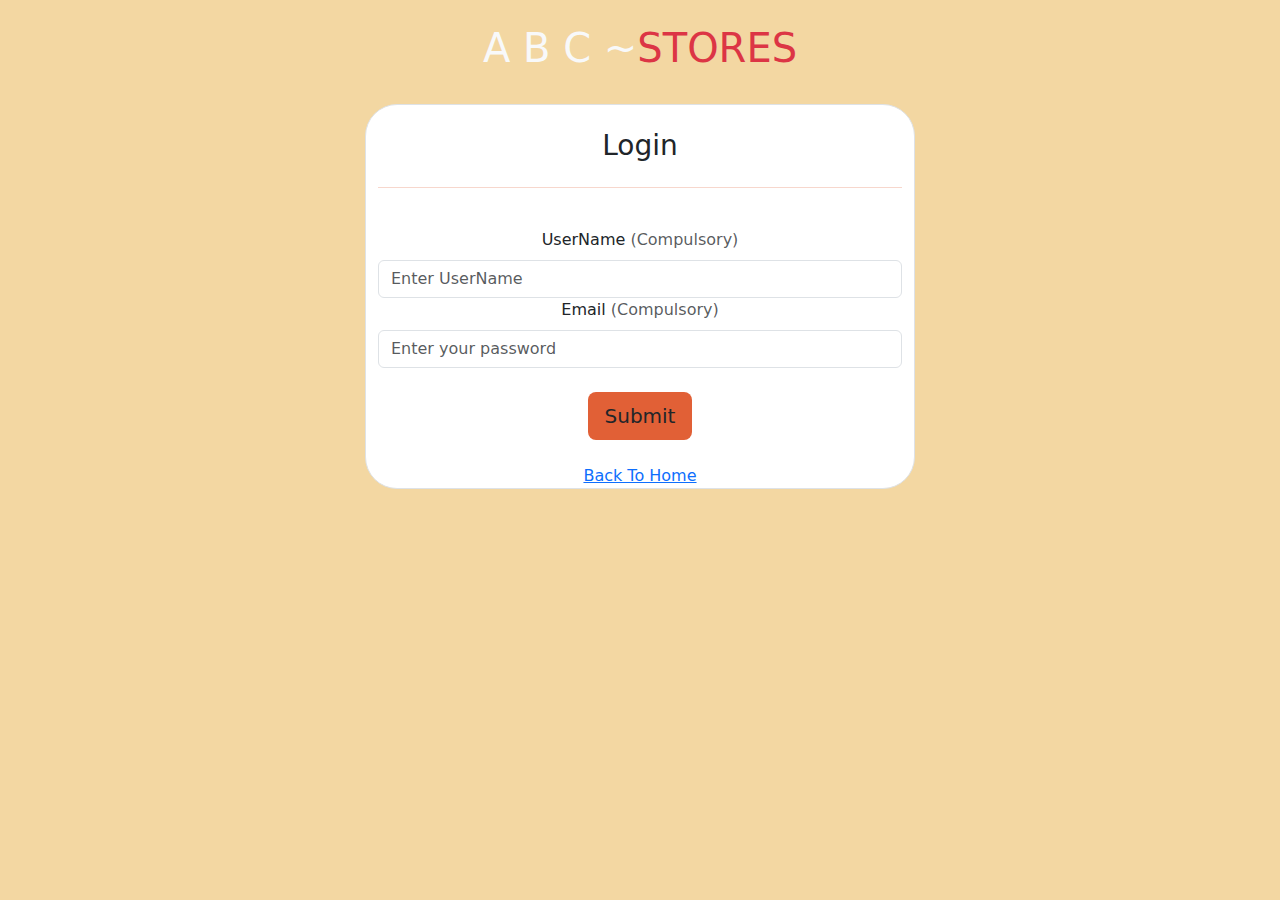
<file: login.html>
<!DOCTYPE html>
<html lang="en">

<head>
    <meta charset="UTF-8">
    <meta name="viewport" content="width=device-width, initial-scale=1.0">
    <meta charset="UTF-8">
    <meta name="viewport" content="width=device-width, initial-scale=1.0">
    <link rel="stylesheet" href="./css/bootstrap.min.css">
    <link rel="stylesheet" href="./css/bootstrap-icons.min.css">
    <link rel="stylesheet" href="./css/styles.css">
    <title>Login -ABC STORE</title>
</head>

<body class="text-center offwhite"><br>

    <h1>
        
            <a href="/" class="d-inline-flex text-light link-body-emphasis text-decoration-none">
                A B C ~ <span class="text-danger">STORES</span>
                <!-- <svg class="bi" width="40" height="32" role="img" aria-label="Bootstrap"><use xlink:href="#bootstrap"/></svg> -->
            </a>
        
    </h1> <br>
    <div class="container">
        
        <div class="row mx-2 justify-content-center"><br>

            <div class="card rounded-5 text-center border w-50"><br>
                <h3>Login</h3>
                <hr class="myText"><br>
                <form action="">

                    <label for="UserName" class="form-label">UserName <span
                            class="text-muted">(Compulsory)</span></label>
                    <input type="text" class="form-control" id="UserName" placeholder="Enter UserName">


                    <label for="password" class="form-label">Email <span class="text-muted">(Compulsory)</span></label>
                    <input type="password" class="form-control" id="password" placeholder="Enter your password"> <br>
                    <button class=" btn myBg btn-lg">
                        Submit
                    </button><br>
                </form><br>
                <a href="index.html">Back To Home</a>
            </div>
        </div>
    </div>

</body>

</html>
</file>
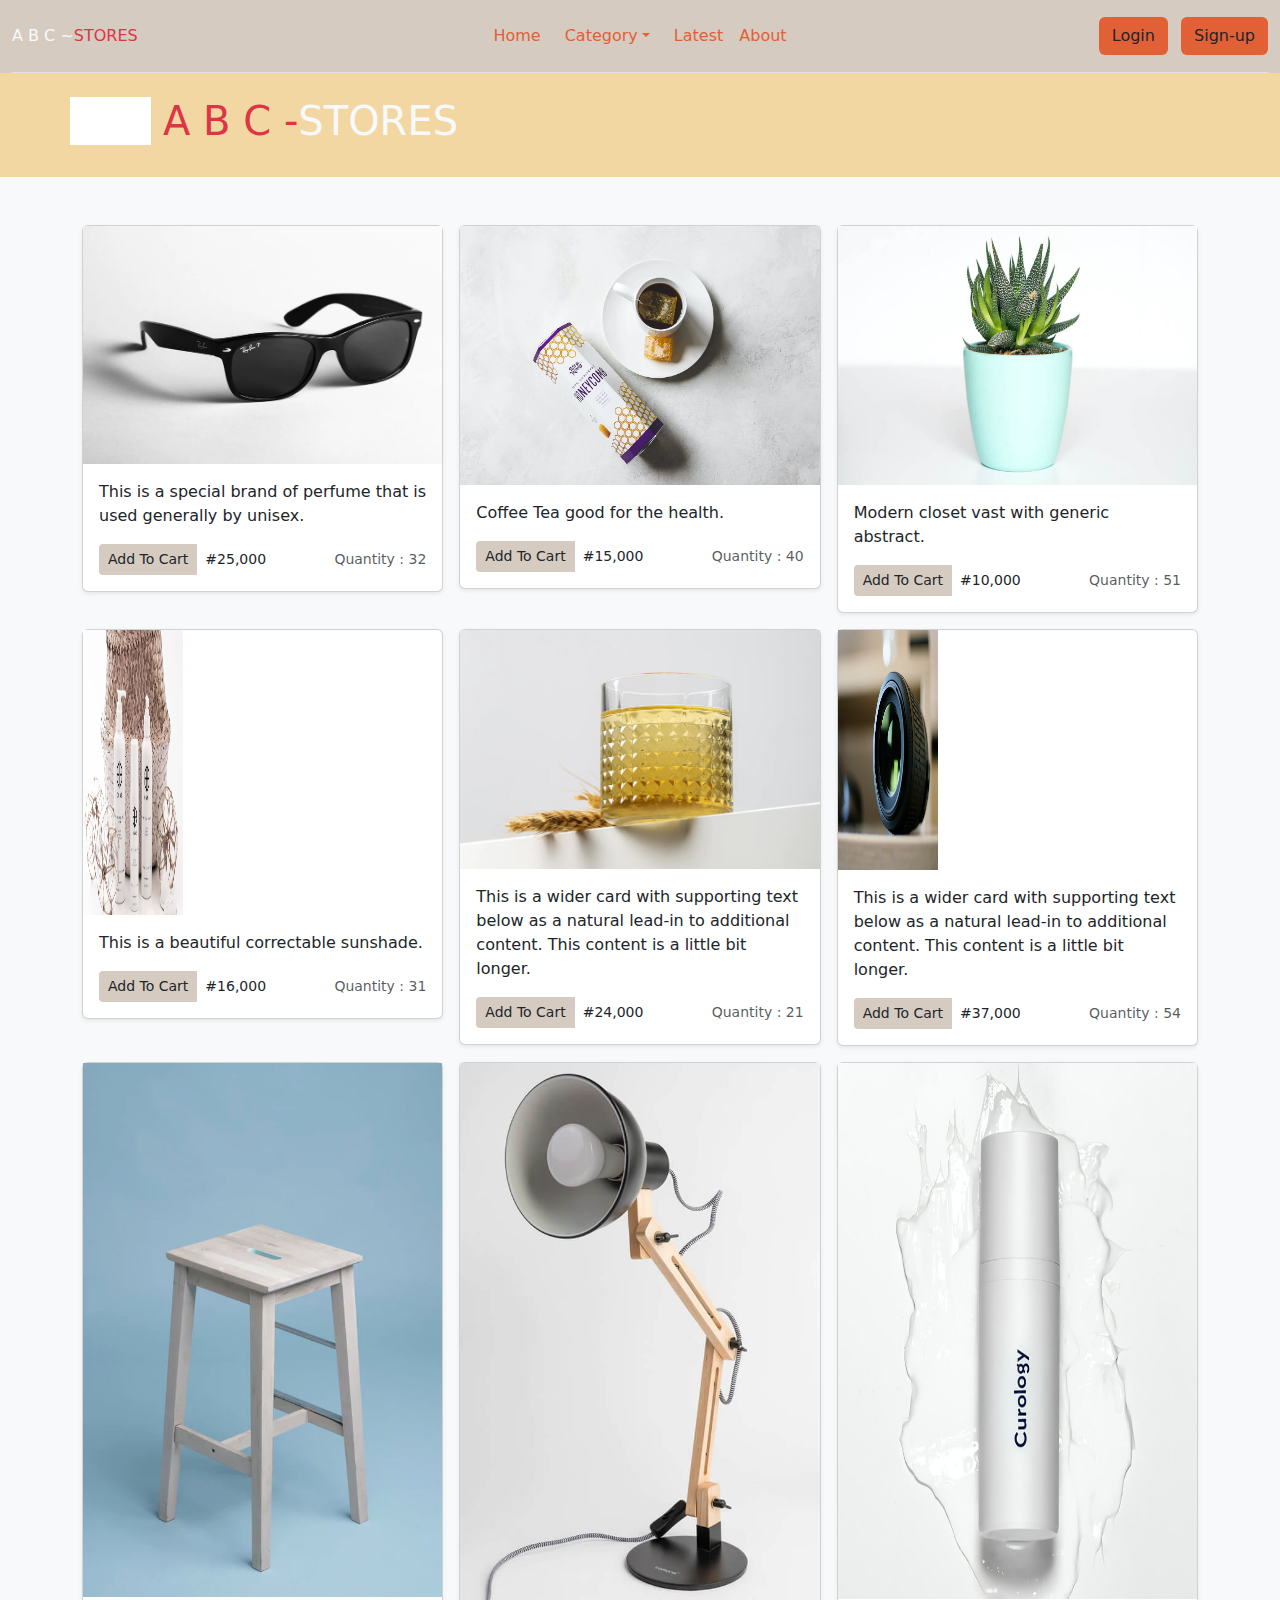
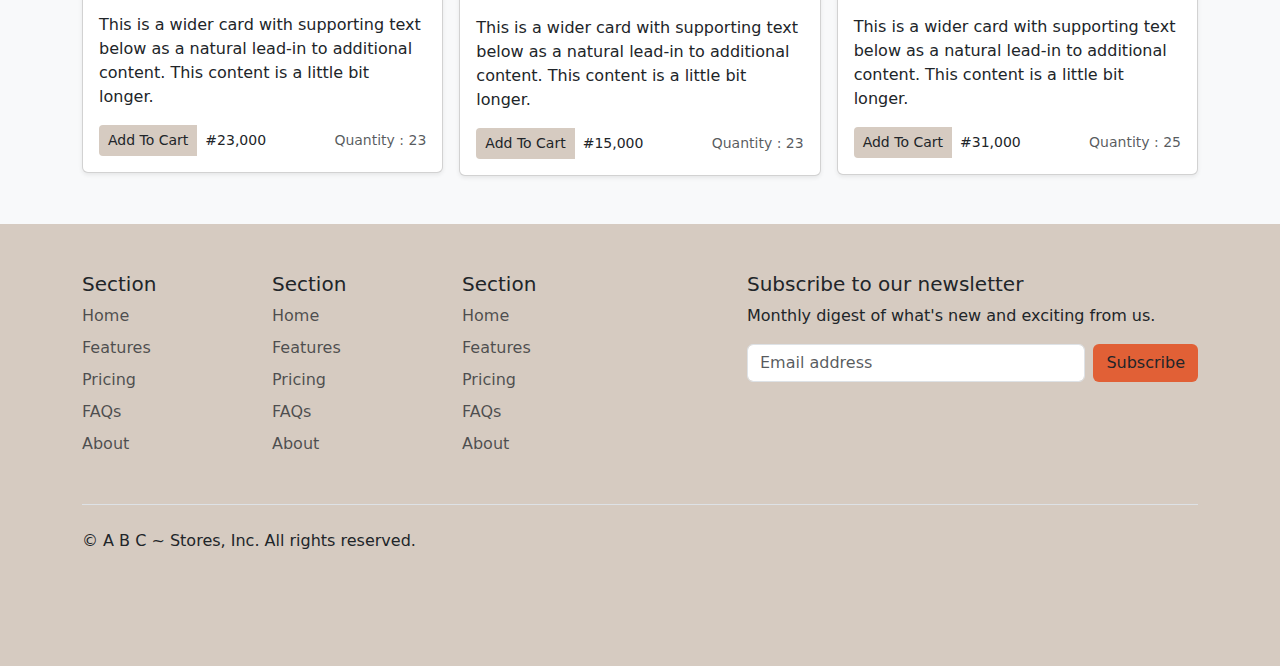
<file: product.html>
<!DOCTYPE html>
<html lang="en">

<head>
    <meta charset="UTF-8">
    <meta name="viewport" content="width=device-width, initial-scale=1.0">
    <link rel="stylesheet" href="./css/bootstrap.min.css">
    <link rel="stylesheet" href="./css/bootstrap-icons.min.css">
    <link rel="stylesheet" href="./css/styles.css">
    <title>Product</title>
</head>

<body class="offwhite">
    <!-- nav bar section  -->
    <div class="container-fluid myAltbg">
        <header
            class="d-flex flex-wrap align-items-center justify-content-center justify-content-md-between py-3 mb-4 border-bottom">
            <div class="col-md-3 mb-2 mb-md-0">
                <a href="/" class="d-inline-flex text-light link-body-emphasis text-decoration-none">
                    A B C ~ <span class="text-danger">STORES</span>
                    <!-- <svg class="bi" width="40" height="32" role="img" aria-label="Bootstrap"><use xlink:href="#bootstrap"/></svg> -->
                </a>
            </div>

            <ul class="nav col-12 col-md-auto mb-2 justify-content-center mb-md-0">
                <li><a href="index.html" class="nav-link px-2 myText">Home</a></li>
                <!-- drop down should on product -->
                <li class="nav-item dropdown">
                    <a class="nav-link dropdown-toggle myText" href="#" data-bs-toggle="dropdown"
                        aria-expanded="false">Category</a>
                    <ul class="dropdown-menu">
                        <li><a class="dropdown-item" href="./product.html">Perfume</a></li>
                        <li><a class="dropdown-item" href="./product.html">Sun Glasses</a></li>
                        <li><a class="dropdown-item" href="./product.html">Shoes</a></li>
                        <li><a class="dropdown-item" href="./product.html">Shirts</a></li>
                        <li><a class="dropdown-item" href="./product.html">Trousers</a></li>
                        <li><a class="dropdown-item" href="./product.html">Wrist Watch</a></li>
                    </ul>
                </li>
                <!-- <li><a href="#" class="nav-link myText px-2">Products</a></li> -->
                <li><a href="#" class="nav-link myText px-2">Latest</a></li>
                <li><a href="#about" class="nav-link myText px-2">About</a></li>
            </ul>

            <div class="col-md-3 text-end">
                <a href="./login.html" type="button" class="btn myBg me-2">Login</a>
                <a href="./signup.html" type="button" class="btn myBg">Sign-up</a>
            </div>
        </header>
    </div>
    <!-- End of nav bar  -->
    <div class="container"  style="border-left: solid #ffffff ; border-width: 9vh;">
        <h1>
            <a href="/" class="d-inline-flex text-danger link-body-emphasis text-decoration-none">
                A B C - <span class="text-light">STORES</span>
                <!-- <svg class="bi" width="40" height="32" role="img" aria-label="Bootstrap"><use xlink:href="#bootstrap"/></svg> -->
            </a>
        </h1> 
    </div><br>


    <!-- Product Section  -->
    <div class="album py-5 bg-body-tertiary">
        <div class="container">
    
          <div class="row row-cols-1 row-cols-sm-2 row-cols-md-3 g-3">
            <div class="col">
              <div class="card shadow-sm">
             <a href="./img/portfolio-4.jpg">
                <img src="./img/portfolio-4.jpg" alt="" width="100%" >
             </a>
                <div class="card-body">
                  <p class="card-text"> This is a special brand of perfume that is used generally by unisex.</p>
                  <div class="d-flex justify-content-between align-items-center">
                    <div class="btn-group">
                      <button type="button" class="btn btn-sm myAltbg">Add To Cart</button>
                      <button type="button" class="btn btn-sm ">#25,000</button>
                    </div>
                    <small class="text-body-secondary ">Quantity : 32</small>
                  </div>
                </div>
              </div>
            </div>
            <div class="col">
              <div class="card shadow-sm">
               <a href="./img/portfolio-2.jpg">
                <img src="./img/portfolio-2.jpg" alt="" width="100%" height="259vh">
               </a>
                <div class="card-body">
                  <p class="card-text">Coffee Tea good for the health.</p>
                  <div class="d-flex justify-content-between align-items-center">
                    <div class="btn-group">
                      <button type="button" class="btn btn-sm myAltbg">Add To Cart</button>
                      <button type="button" class="btn btn-sm ">#15,000</button>
                    </div>
                    <small class="text-body-secondary">Quantity : 40</small>
                  </div>
                </div>
              </div>
            </div>
            <div class="col">
              <div class="card shadow-sm">
                <a href="./img/portfolio-3.jpg">
                    <img src="./img/portfolio-3.jpg" alt="" width="100%" height="259vh">
                </a>
                <div class="card-body">
                  <p class="card-text">Modern closet vast with generic abstract.</p>
                  <div class="d-flex justify-content-between align-items-center">
                    <div class="btn-group">
                      <button type="button" class="btn btn-sm myAltbg">Add To Cart</button>
                      <button type="button" class="btn btn-sm ">#10,000</button>
                    </div>
                    <small class="text-body-secondary">Quantity : 51</small>
                  </div>
                </div>
              </div>
            </div>
    
            <div class="col">
              <div class="card shadow-sm" >
                <a href="./img/portfolio-details-1.jpg">
                    <img src="./img/portfolio-details-1.jpg" alt="" width="100" height="285vh">
                </a>
                <div class="card-body">
                  <p class="card-text">This is a beautiful correctable sunshade.</p>
                  <div class="d-flex justify-content-between align-items-center">
                    <div class="btn-group">
                      <button type="button" class="btn btn-sm myAltbg">Add To Cart</button>
                      <button type="button" class="btn btn-sm ">#16,000</button>
                    </div>
                    <small class="text-body-secondary">Quantity : 31</small>
                  </div>
                </div>
              </div>
            </div>
            <div class="col">
              <div class="card shadow-sm" >
              <a href="./img/portfolio-8.jpg">
                <img src="./img/portfolio-8.jpg" alt="" width="100%">
              </a>
                <div class="card-body">
                  <p class="card-text">This is a wider card with supporting text below as a natural lead-in to additional content. This content is a little bit longer.</p>
                  <div class="d-flex justify-content-between align-items-center">
                    <div class="btn-group">
                      <button type="button" class="btn btn-sm myAltbg">Add To Cart</button>
                      <button type="button" class="btn btn-sm ">#24,000</button>
                    </div>
                    <small class="text-body-secondary">Quantity : 21</small>
                  </div>
                </div>
              </div>
            </div>
            <div class="col">
              <div class="card shadow-sm">
                <a href="./img/portfolio-7.jpg">
                    <img src="./img/portfolio-7.jpg" alt="" width="100" height="240vh">
                </a>
                <div class="card-body">
                  <p class="card-text">This is a wider card with supporting text below as a natural lead-in to additional content. This content is a little bit longer.</p>
                  <div class="d-flex justify-content-between align-items-center">
                    <div class="btn-group">
                      <button type="button" class="btn btn-sm myAltbg">Add To Cart</button>
                      <button type="button" class="btn btn-sm ">#37,000</button>
                    </div>
                    <small class="text-body-secondary">Quantity : 54</small>
                  </div>
                </div>
              </div>
            </div>
    
            <div class="col">
              <div class="card shadow-sm">
               <a href="./img/portfolio-6.jpg">
                <img src="./img/portfolio-6.jpg" alt="" width="100%">
               </a>
                <div class="card-body">
                  <p class="card-text">This is a wider card with supporting text below as a natural lead-in to additional content. This content is a little bit longer.</p>
                  <div class="d-flex justify-content-between align-items-center">
                    <div class="btn-group">
                      <button type="button" class="btn btn-sm myAltbg">Add To Cart</button>
                      <button type="button" class="btn btn-sm ">#23,000</button>
                    </div>
                    <small class="text-body-secondary">Quantity : 23</small>
                  </div>
                </div>
              </div>
            </div>
            <div class="col">
              <div class="card shadow-sm">
               <a href="./img/portfolio-5.jpg">
                <img src="./img/portfolio-5.jpg" alt="" width="100%">
               </a>
                <div class="card-body">
                  <p class="card-text">This is a wider card with supporting text below as a natural lead-in to additional content. This content is a little bit longer.</p>
                  <div class="d-flex justify-content-between align-items-center">
                    <div class="btn-group">
                      <button type="button" class="btn btn-sm myAltbg">Add To Cart</button>
                      <button type="button" class="btn btn-sm ">#15,000</button>
                    </div>
                    <small class="text-body-secondary">Quantity : 23</small>
                  </div>
                </div>
              </div>
            </div>
            <div class="col">
              <div class="card shadow-sm">
                <a href="./img/portfolio-1.jpg">
                    <img src="./img/portfolio-1.jpg" alt="" width="100%" height="536vh">
                </a>
                <div class="card-body">
                  <p class="card-text">This is a wider card with supporting text below as a natural lead-in to additional content. This content is a little bit longer.</p>
                  <div class="d-flex justify-content-between align-items-center">
                    <div class="btn-group">
                      <button type="button" class="btn btn-sm myAltbg ">Add To Cart</button>
                      <button type="button" class="btn btn-sm ">#31,000</button>
                    </div>
                    <small class="text-body-secondary">Quantity : 25</small>
                  </div>
                </div>
              </div>
            </div>
          </div>
        </div>
      </div>
    <!-- End Of Product Section  -->

    <!-- This is the footer section -->

    <div class="container-fluid myAltbg">
        <div class="container">
            <footer class="py-5">
                <div class="row">
                    <div class="col-6 col-md-2 mb-3">
                        <h5>Section</h5>
                        <ul class="nav flex-column">
                            <li class="nav-item mb-2"><a href="#" class="nav-link p-0 text-body-secondary">Home</a>
                            </li>
                            <li class="nav-item mb-2"><a href="#" class="nav-link p-0 text-body-secondary">Features</a>
                            </li>
                            <li class="nav-item mb-2"><a href="#" class="nav-link p-0 text-body-secondary">Pricing</a>
                            </li>
                            <li class="nav-item mb-2"><a href="#" class="nav-link p-0 text-body-secondary">FAQs</a>
                            </li>
                            <li class="nav-item mb-2"><a href="#" class="nav-link p-0 text-body-secondary">About</a>
                            </li>
                        </ul>
                    </div>

                    <div class="col-6 col-md-2 mb-3">
                        <h5>Section</h5>
                        <ul class="nav flex-column">
                            <li class="nav-item mb-2"><a href="#" class="nav-link p-0 text-body-secondary">Home</a>
                            </li>
                            <li class="nav-item mb-2"><a href="#" class="nav-link p-0 text-body-secondary">Features</a>
                            </li>
                            <li class="nav-item mb-2"><a href="#" class="nav-link p-0 text-body-secondary">Pricing</a>
                            </li>
                            <li class="nav-item mb-2"><a href="#" class="nav-link p-0 text-body-secondary">FAQs</a>
                            </li>
                            <li class="nav-item mb-2"><a href="#" class="nav-link p-0 text-body-secondary">About</a>
                            </li>
                        </ul>
                    </div>

                    <div class="col-6 col-md-2 mb-3">
                        <h5>Section</h5>
                        <ul class="nav flex-column">
                            <li class="nav-item mb-2"><a href="#" class="nav-link p-0 text-body-secondary">Home</a>
                            </li>
                            <li class="nav-item mb-2"><a href="#" class="nav-link p-0 text-body-secondary">Features</a>
                            </li>
                            <li class="nav-item mb-2"><a href="#" class="nav-link p-0 text-body-secondary">Pricing</a>
                            </li>
                            <li class="nav-item mb-2"><a href="#" class="nav-link p-0 text-body-secondary">FAQs</a>
                            </li>
                            <li class="nav-item mb-2"><a href="#" class="nav-link p-0 text-body-secondary">About</a>
                            </li>
                        </ul>
                    </div>

                    <div class="col-md-5 offset-md-1 mb-3">
                        <form>
                            <h5>Subscribe to our newsletter</h5>
                            <p>Monthly digest of what's new and exciting from us.</p>
                            <div class="d-flex flex-column flex-sm-row w-100 gap-2">
                                <label for="newsletter1" class="visually-hidden">Email address</label>
                                <input id="newsletter1" type="text" class="form-control" placeholder="Email address">
                                <button class="btn myBg" type="button">Subscribe</button>
                            </div>
                        </form>
                    </div>
                </div>

                <div class="d-flex flex-column flex-sm-row justify-content-between py-4 my-4 border-top">
                    <p>&copy; A B C ~ Stores, Inc. All rights reserved.</p>
                    <ul class="list-unstyled d-flex">
                        <li class="ms-3"><a class="link-body-emphasis" href="#"><svg class="bi" width="24" height="24">
                                    <use xlink:href="#twitter" />
                                </svg></a></li>
                        <li class="ms-3"><a class="link-body-emphasis" href="#"><svg class="bi" width="24" height="24">
                                    <use xlink:href="#instagram" />
                                </svg></a></li>
                        <li class="ms-3"><a class="link-body-emphasis" href="#"><svg class="bi" width="24" height="24">
                                    <use xlink:href="#facebook" />
                                </svg></a></li>
                    </ul>
                </div>
            </footer> 
        </div>
    </div>

    <!-- This is the End footer section -->
</body>

</html>
</file>
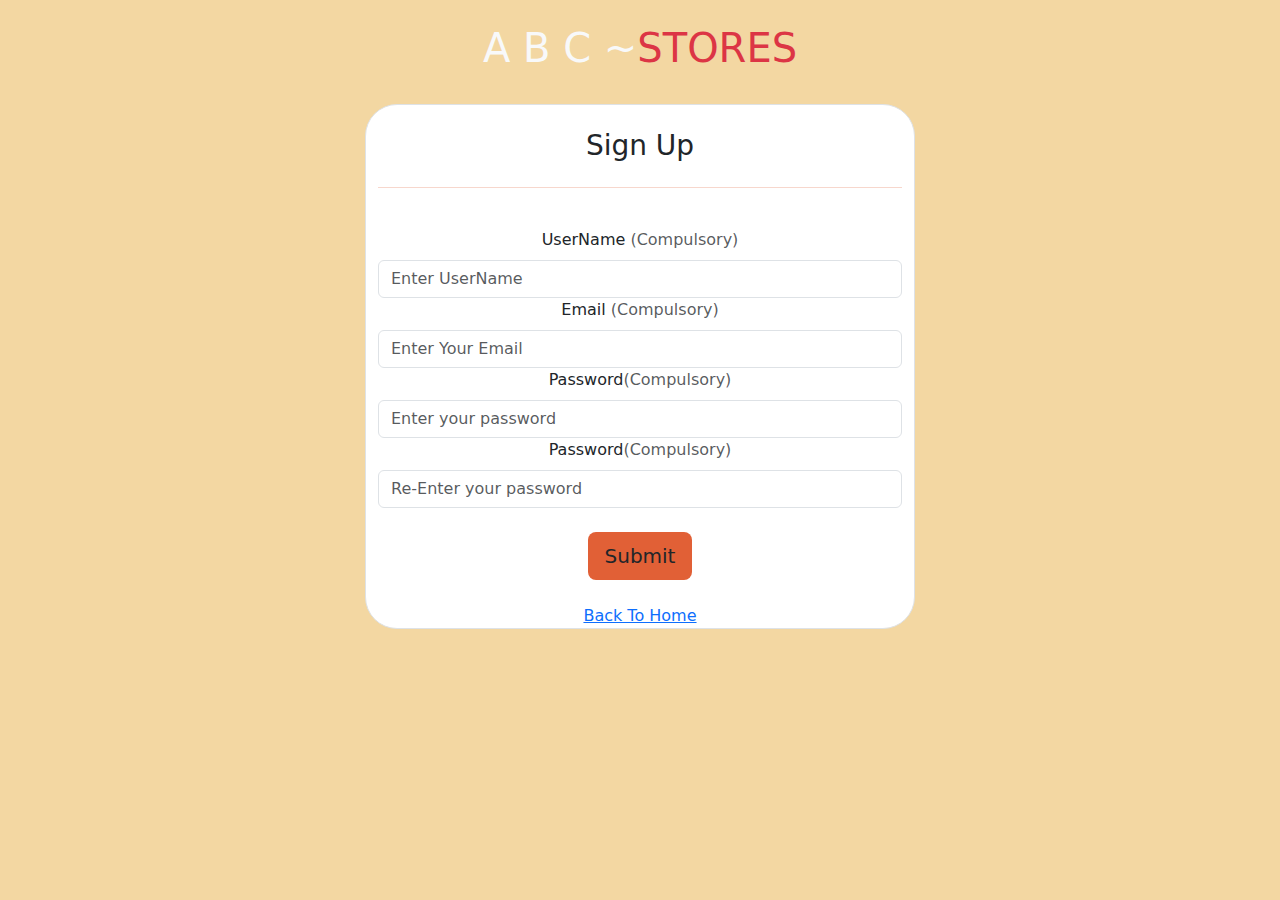
<file: signup.html>
<!DOCTYPE html>
<html lang="en">

<head>
    <meta charset="UTF-8">
    <meta name="viewport" content="width=device-width, initial-scale=1.0">
    <meta charset="UTF-8">
    <meta name="viewport" content="width=device-width, initial-scale=1.0">
    <link rel="stylesheet" href="./css/bootstrap.min.css">
    <link rel="stylesheet" href="./css/bootstrap-icons.min.css">
    <link rel="stylesheet" href="./css/styles.css">
    <title>Signup -ABC STORE</title>
</head>

<body class="text-center offwhite"><br>

    <h1>
        
            <a href="/" class="d-inline-flex text-light link-body-emphasis text-decoration-none">
                A B C ~ <span class="text-danger">STORES</span>
                <!-- <svg class="bi" width="40" height="32" role="img" aria-label="Bootstrap"><use xlink:href="#bootstrap"/></svg> -->
            </a>
        
    </h1> <br>
    <div class="container">
        
        <div class="row mx-2 justify-content-center"><br>

            <div class="card rounded-5 text-center border w-50"><br>
                <h3>Sign Up</h3>
                <hr class="myText"><br>
                <form action="">

                    <label for="UserName" class="form-label">UserName <span
                            class="text-muted">(Compulsory)</span></label>
                    <input type="text" class="form-control" id="UserName" placeholder="Enter UserName">

                    <label for="Email" class="form-label">Email <span
                        class="text-muted">(Compulsory)</span></label>
                <input type="text" class="form-control" id="Email" placeholder="Enter Your Email">

                    <label for="password" class="form-label">Password<span class="text-muted">(Compulsory)</span></label>
                    <input type="password" class="form-control" id="password" placeholder="Enter your password">


                    <label for="password" class="form-label">Password<span class="text-muted">(Compulsory)</span></label>
                    <input type="password" class="form-control" id="password" placeholder="Re-Enter your password"> <br>
                    <button class=" btn myBg btn-lg">
                        Submit
                    </button><br>
                </form><br>
                <a href="index.html">Back To Home</a>
            </div>
        </div>
    </div>

</body>

</html>
</file>
<file: css/styles.css>
*{
    padding: 0;
    margin: 0;
}
.myBg{
    background-color: #E16036;
}
.myRedbg{
    background-color: #E3170A;
}
.myAltbg{
    background-color: #D6CBC1;
}
.myText{
    color: #E16036;;
}
.myText:hover{
    color: green;
}
.offwhite{
    background-color: rgb(243, 215, 162);
}
</file>
